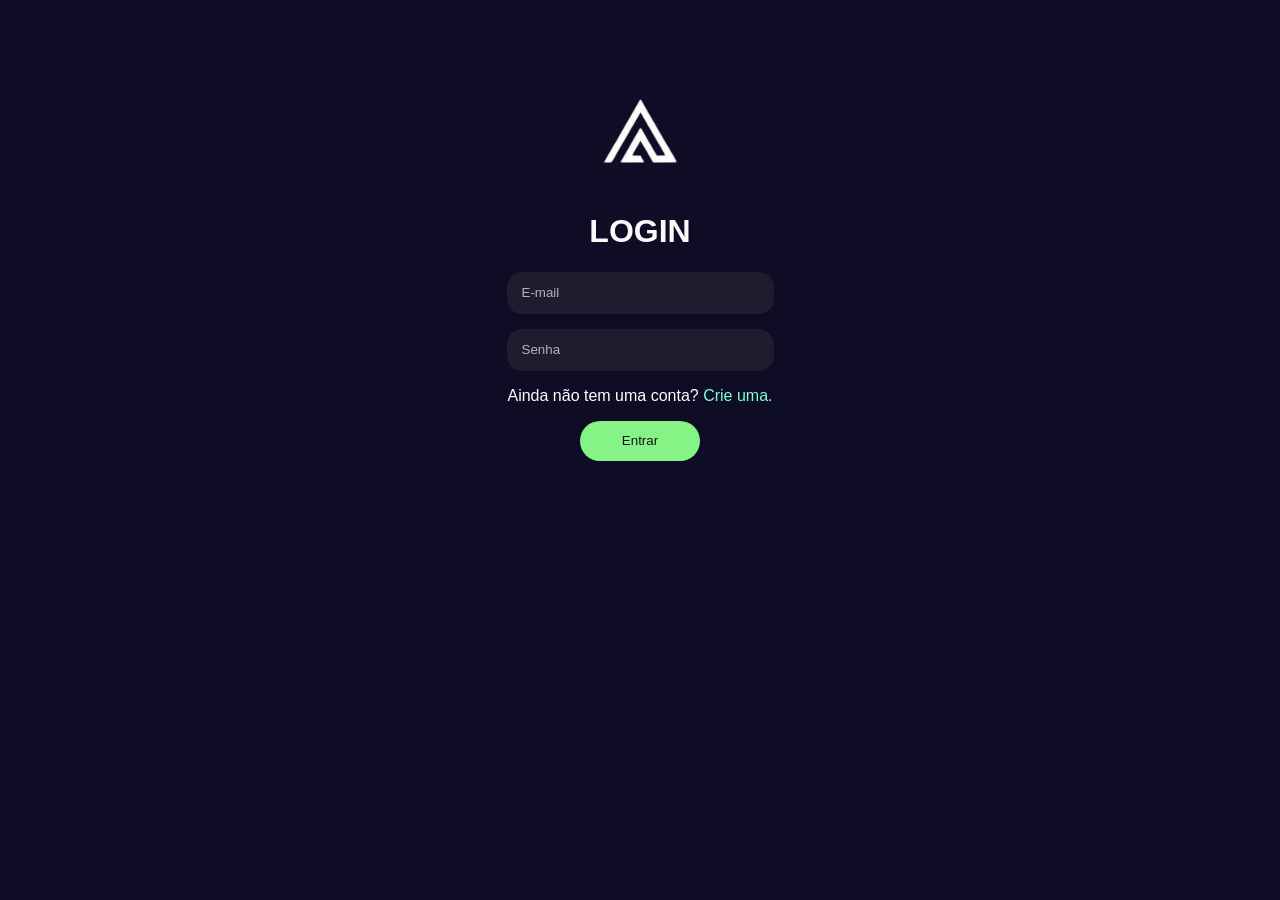
<file: TrabalhoQuost/TrabalhoQuost/index.html>
<!DOCTYPE html>
<html lang="en">

<head>
    <meta charset="UTF-8">
    <meta http-equiv="X-UA-Compatible" content="IE=edge">
    <meta name="viewport" content="width=device-width, initial-scale=1.0">
    <link rel="preconnect" href="https://fonts.googleapis.com">
    <link rel="preconnect" href="https://fonts.gstatic.com" crossorigin>
    <link rel="stylesheet" href="style.css">
    <title>ENTRAR</title>
</head>

<body id="principal">

    <div id="login">
        <div class="caixa">
            <img src="logo.png" alt="Logo">
            <h1>LOGIN</h1>

            <!-- Formulário de Login -->
            <div class="email">
                <input type="email" id="email" placeholder="E-mail" required>
            </div>

            <div class="senha">
                <input type="password" id="password" placeholder="Senha" required>
            </div>

            <div class="entrar">
                <p>Ainda não tem uma conta? <a href="cadastro.html">Crie uma.</a></p>
                <input type="submit" value="Entrar" onclick="login()">
            </div>

        </div>
    </div>

    <script src="script.js"></script>

</body>

</html>
</file>
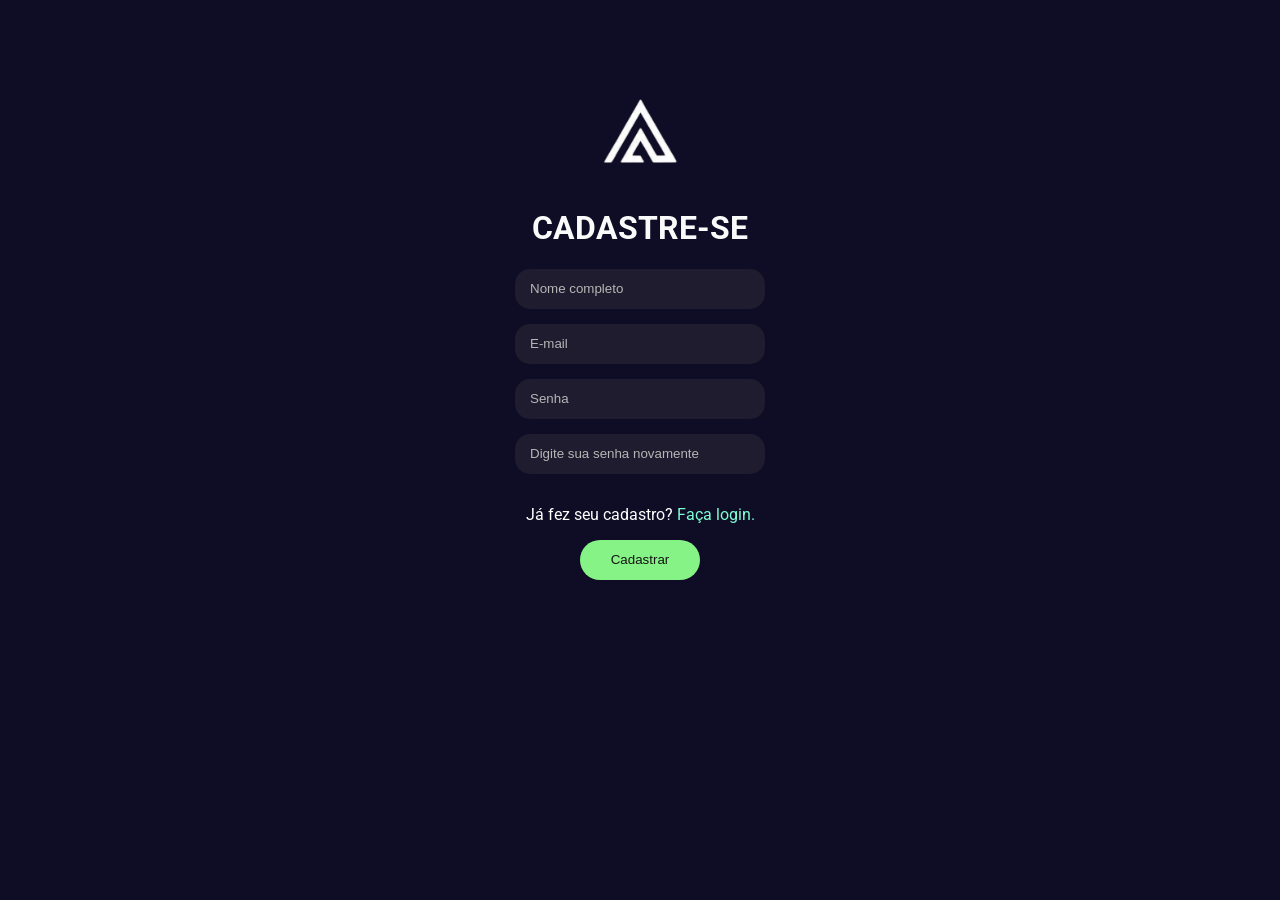
<file: TrabalhoQuost/TrabalhoQuost/cadastro.html>
<html lang="en">

<head>

    <meta charset="UTF-8">
    <meta http-equiv="X-UA-Compatible" content="IE=edge">
    <meta name="viewport" content="width=device-width, initial-scale=1.0">
    <link rel="preconnect" href="https://fonts.googleapis.com">
    <link rel="preconnect" href="https://fonts.gstatic.com" crossorigin>
    <link rel="stylesheet" href="https://fonts.googleapis.com/css2?family=Roboto:wght@400;700&display=swap">
    <link rel="stylesheet" href="style.css">
    <title>ENTRAR</title>
 
</head>

<body id="principal">

    <div id="login">

        <div class="caixa">
            
            <img src="logo.png" alt="">
            <h1>CADASTRE-SE</h1>

            <div class="nome">
                <input type="nome" placeholder="Nome completo">
            </div>

            <div class="email">
                <input type="email" placeholder="E-mail">
            </div>

            <div class="senha">
                <input type="text" placeholder="Senha">
            </div>

            <div class="confirmSenha">
                <input type="text" placeholder="Digite sua senha novamente">
            </div>

            <div class="entrar">
                <p>Já fez seu cadastro? <a href="index.html">Faça login.</a></p>
                <input type="submit" value="Cadastrar">
            </div>

        </div>

    </div>
    
</body>

</html>
</file>
<file: TrabalhoQuost/TrabalhoQuost/style.css>
body {
    font-family: 'Roboto', sans-serif;
    background-color: #0f0c25;
    color: #fff;
}

a {
    text-decoration: none;
    color: aquamarine;
}

#login {
    text-align: center;
    justify-content: center;
    align-items: center;
    display: flex;
    flex-direction: row;
}

.name input {
    border-radius: 15px;
    border: none;
    width: 250px;
    height: 40px;
    padding-left: 15px;
    background-color: #1e1c2e;
    color: #b6b6b6;
    margin-bottom: 15px;
}

.email input {
    border-radius: 15px;
    border: none;
    width: 250px;
    height: 40px;
    padding-left: 15px;
    background-color: #1e1c2e;
    color: #b6b6b6;
}

.senha input {
    border-radius: 15px;
    border: none;
    width: 250px;
    height: 40px;
    padding-left: 15px;
    background-color: #1e1c2e;
    color: #b6b6b6;
    margin-top: 15px;
}

.nome input {
    border-radius: 15px;
    border: none;
    width: 250px;
    height: 40px;
    padding-left: 15px;
    background-color: #1e1c2e;
    color: #b6b6b6;
    margin-bottom: 15px;
}

.confirmSenha input {
    border-radius: 15px;
    border: none;
    width: 250px;
    height: 40px;
    padding-left: 15px;
    background-color: #1e1c2e;
    color: #b6b6b6;
    margin-top: 15px;
    margin-bottom: 15px;
}

.entrar input {
    cursor: pointer;
    width: 120px;
    height: 40px;
    border-radius: 20px;
    border: none;
    background-color: rgb(134, 243, 134);
    color: #141414;
}

input::placeholder {
    color: #b6b6b6;
}

h1 {
    color: #FAFAFA;
}

.caixa {
    margin-top: 65px;
}

.caixa img {
    width: 115px;
}

input:focus {
    outline: none;
}
</file>
